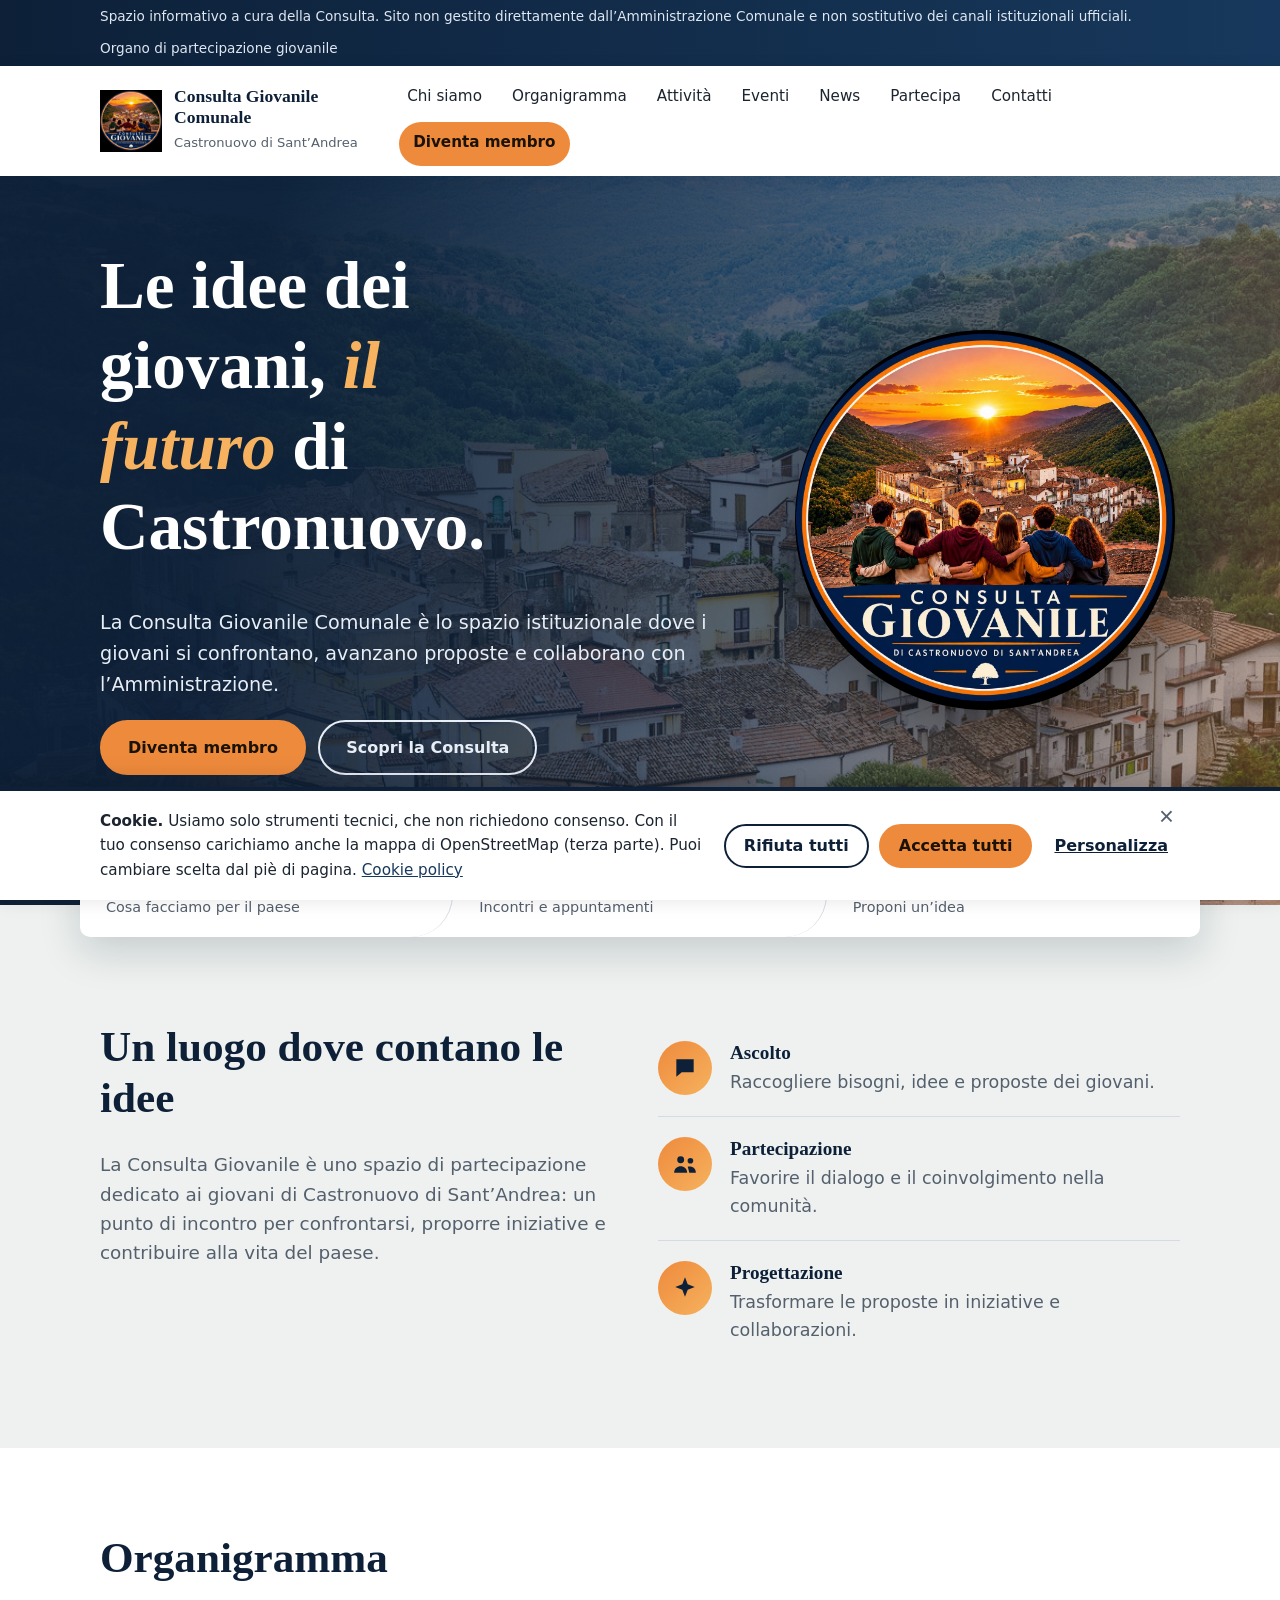
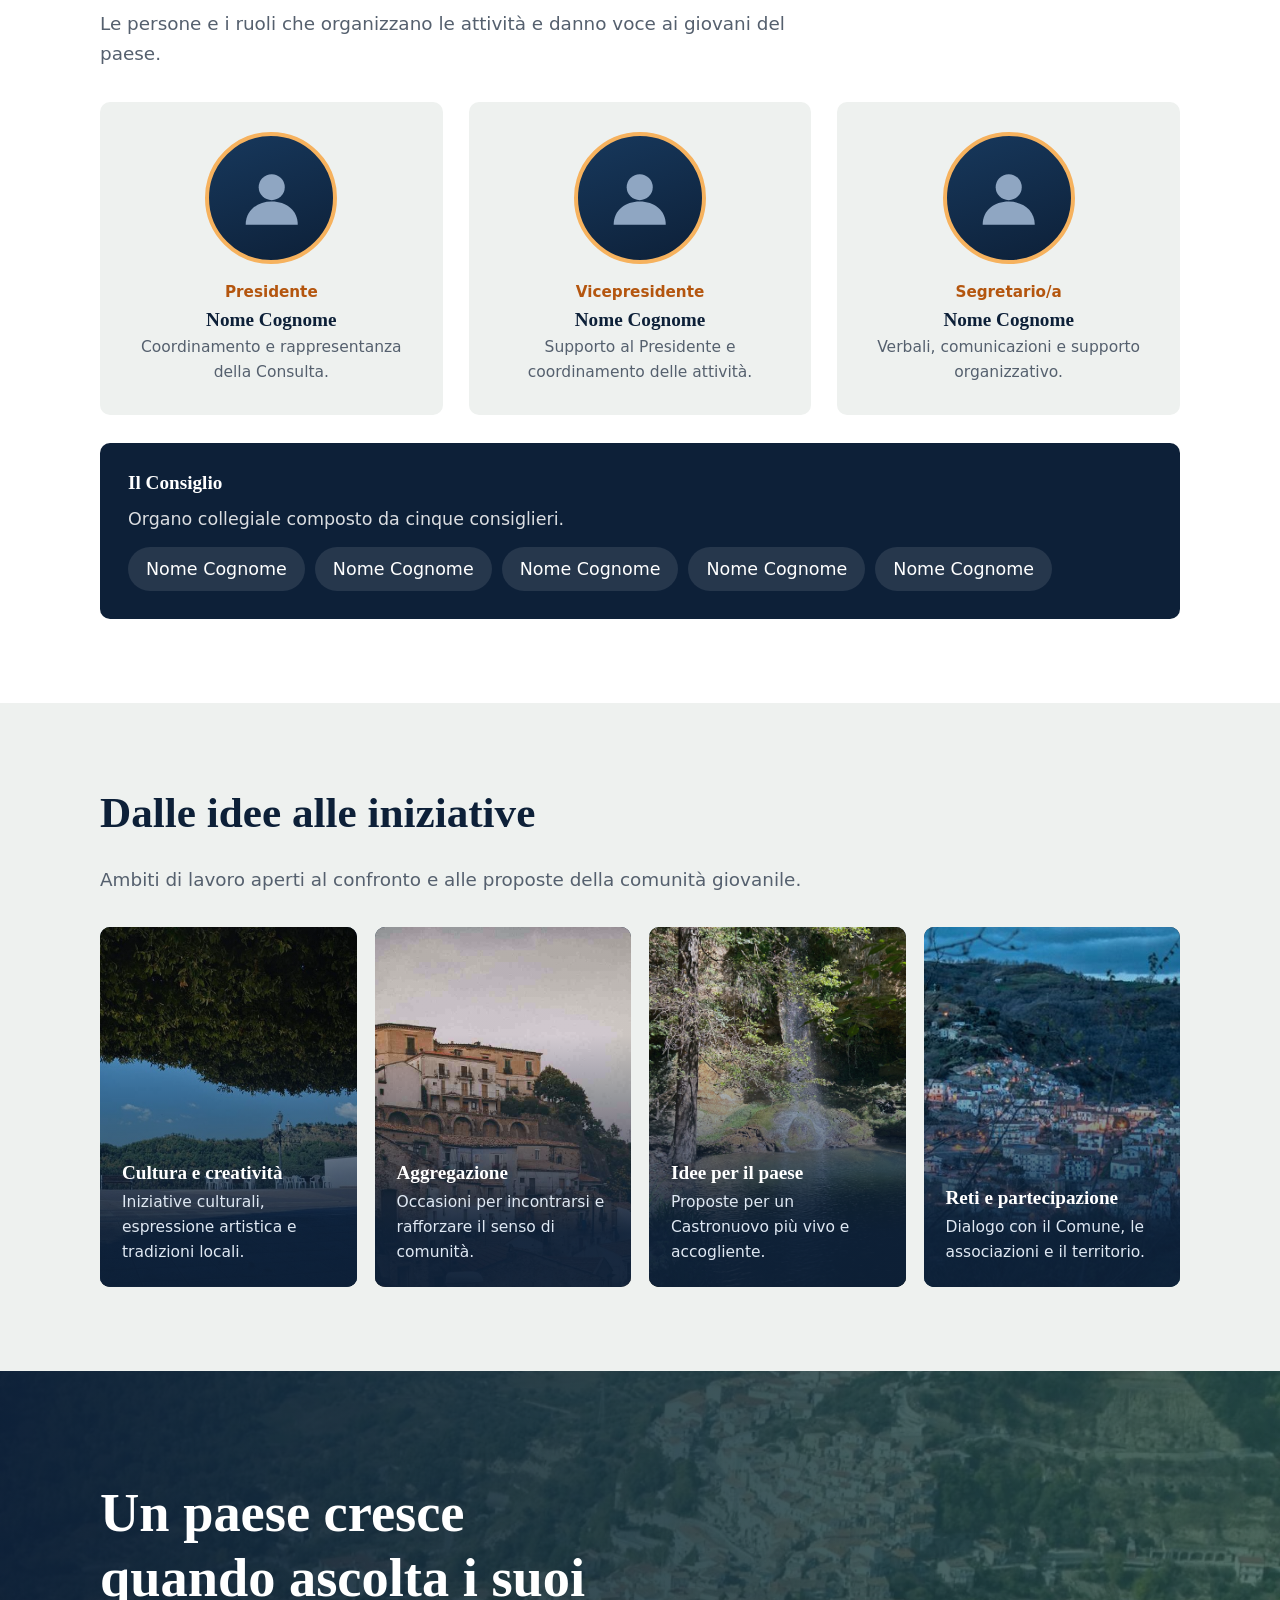
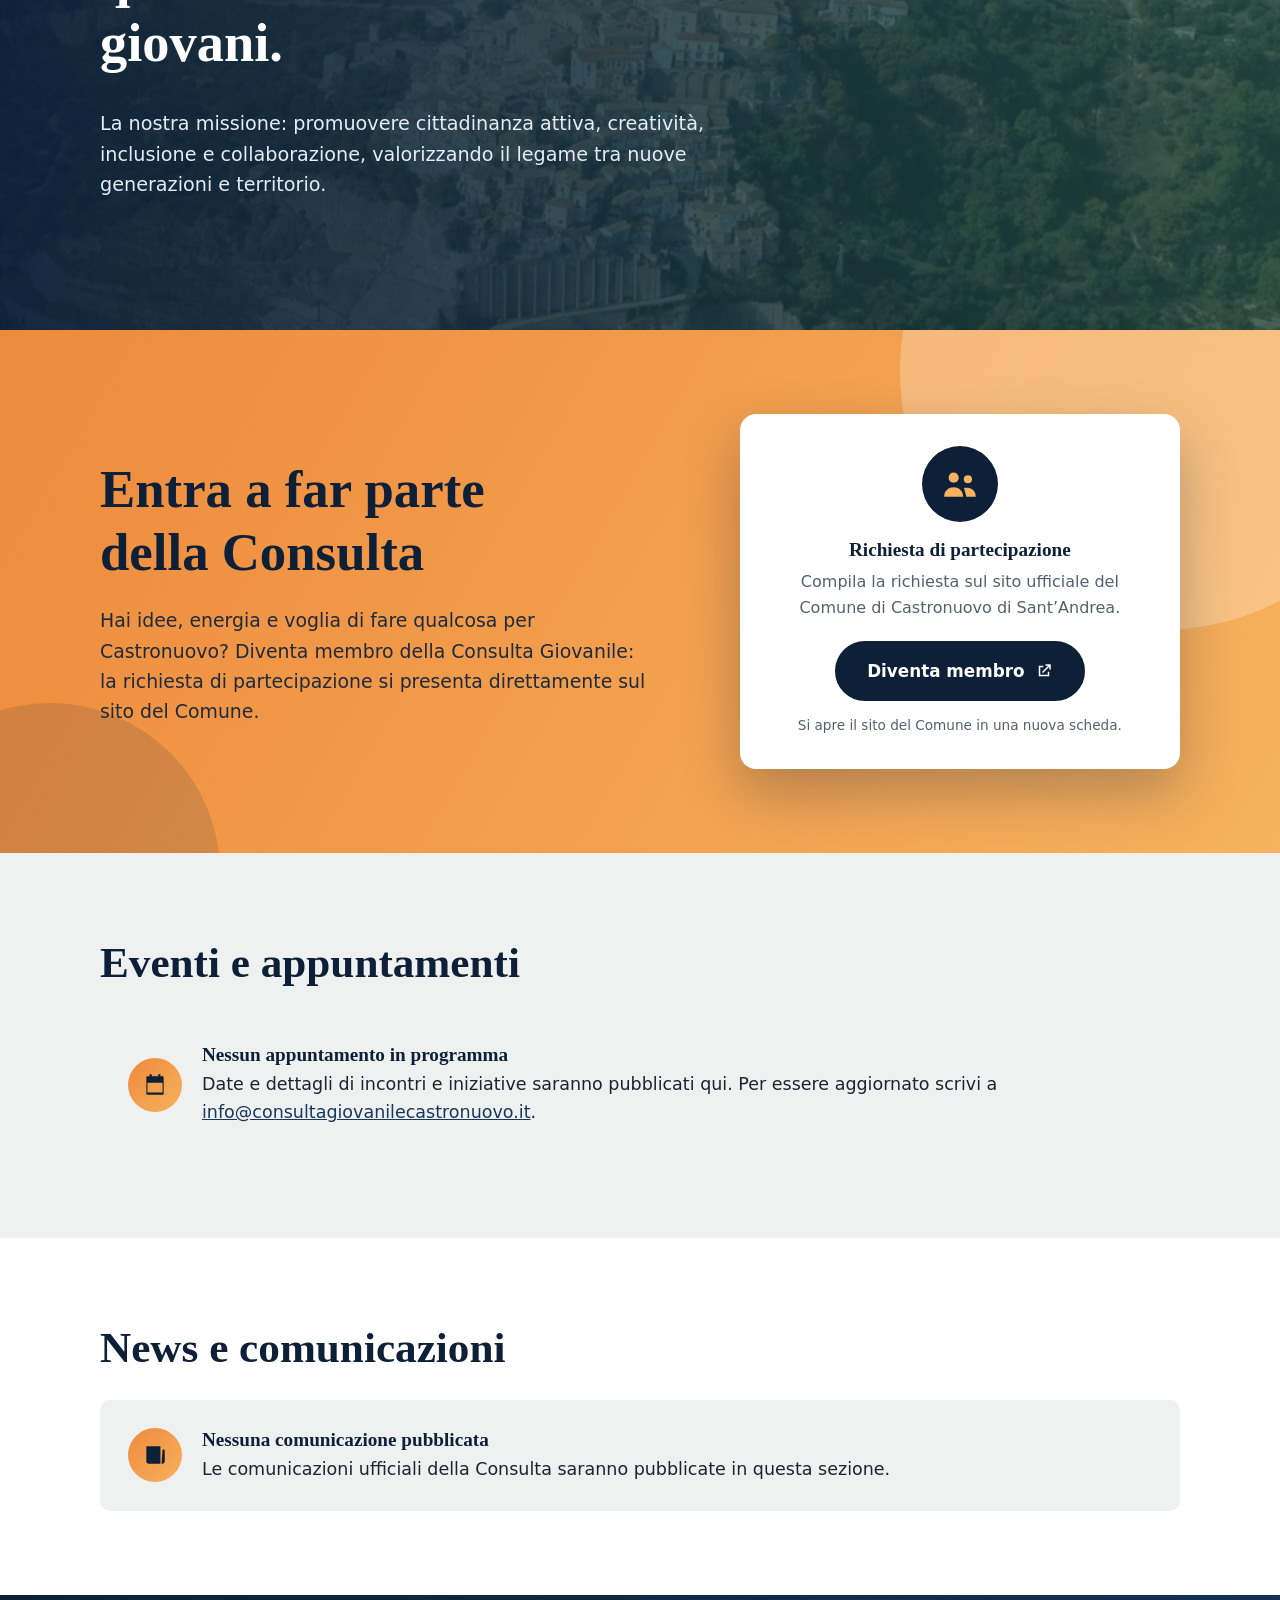
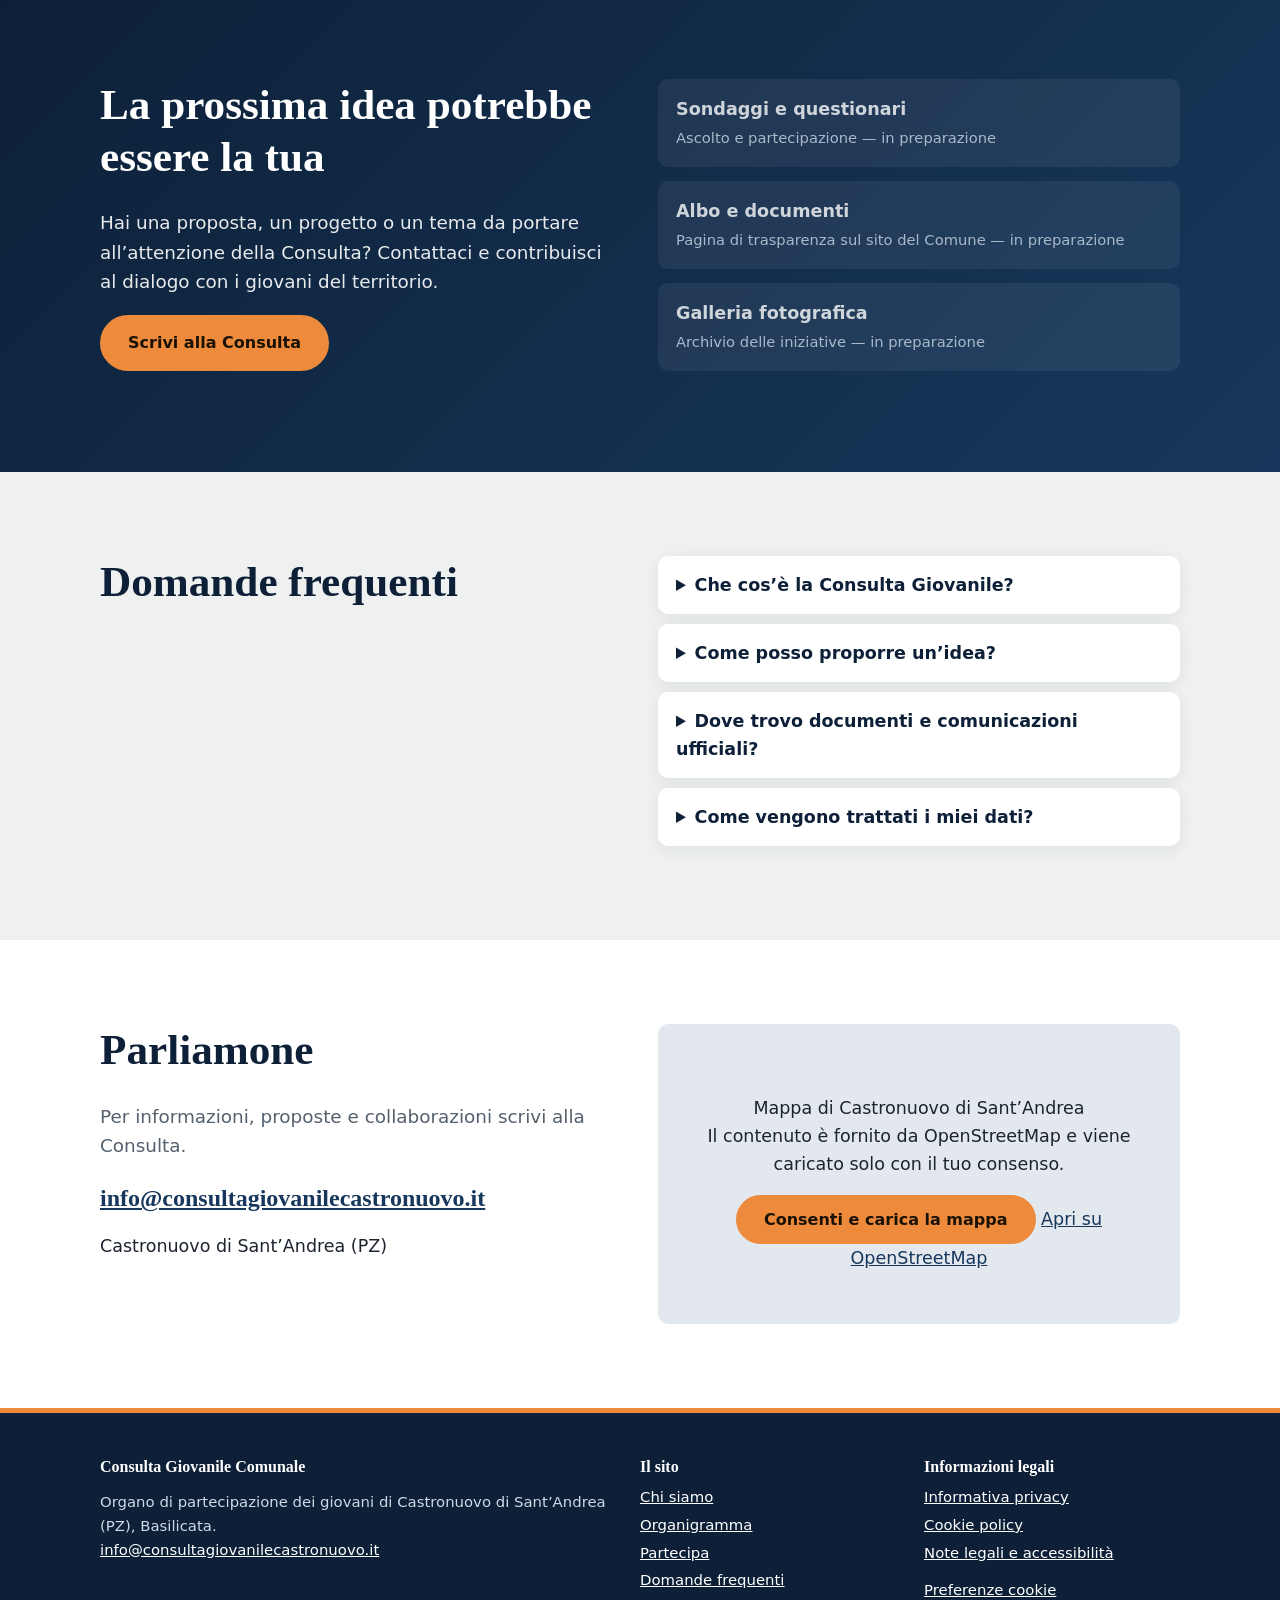
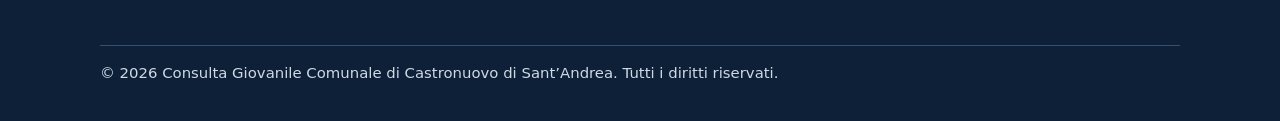
<file: index.html>
<!DOCTYPE html>
<html lang="it"><head><meta charset="utf-8"><meta name="viewport" content="width=device-width,initial-scale=1">
<meta http-equiv="Content-Security-Policy" content="default-src 'self'; img-src 'self' data:; style-src 'self'; script-src 'self'; frame-src https://www.openstreetmap.org; base-uri 'self'; form-action 'self'">
<meta name="referrer" content="strict-origin-when-cross-origin"><meta name="theme-color" content="#12263f">
<title>Consulta Giovanile Comunale | Castronuovo di Sant’Andrea</title><meta name="description" content="Sito istituzionale della Consulta Giovanile Comunale di Castronuovo di Sant’Andrea: organigramma, attività, eventi e modi per partecipare."><link rel="icon" href="assets/img/favicon.png"><link rel="stylesheet" href="style.css"></head>
<body><a class="skip" href="#main">Vai al contenuto principale</a>
<div class="topbar"><div class="wrap"><span>Spazio informativo a cura della Consulta. Sito non gestito direttamente dall’Amministrazione Comunale e non sostitutivo dei canali istituzionali ufficiali.</span><span>Organo di partecipazione giovanile</span></div></div>
<header class="site"><div class="wrap bar"><a class="brand" href="index.html"><img src="assets/img/logo.png" alt="Logo della Consulta Giovanile"><span><b>Consulta Giovanile Comunale</b><small>Castronuovo di Sant’Andrea</small></span></a>
<button class="burger" type="button" aria-expanded="false" aria-controls="menu">Menu</button>
<nav id="menu" aria-label="Navigazione principale"><ul><li><a href="#chi-siamo">Chi siamo</a></li><li><a href="#organigramma">Organigramma</a></li><li><a href="#attivita">Attività</a></li><li><a href="#eventi">Eventi</a></li><li><a href="#news">News</a></li><li><a href="#partecipa">Partecipa</a></li><li><a href="#contatti">Contatti</a></li><li><a class="navcta" href="#iscrizione">Diventa membro</a></li></ul></nav></div></header>
<main id="main"><section class="h"><img class="bg" src="assets/img/panorama.jpg" alt="Panorama di Castronuovo di Sant’Andrea" fetchpriority="high"><div class="wrap"><div>
<h1>Le idee dei giovani, <em>il futuro</em> di Castronuovo.</h1>
<p>La Consulta Giovanile Comunale è lo spazio istituzionale dove i giovani si confrontano, avanzano proposte e collaborano con l’Amministrazione.</p>
<p><a class="btn" href="https://www.comune.castronuovo.pz.it/sito/home" target="_blank" rel="noopener noreferrer">Diventa membro<span class="sr"> (si apre in una nuova scheda)</span></a> &nbsp;<a class="btn alt" href="#chi-siamo">Scopri la Consulta</a></p></div>
<img class="logo" src="assets/img/logo.png" alt="Logo della Consulta Giovanile di Castronuovo di Sant’Andrea"></div></section>
<nav class="quick" aria-label="Accessi rapidi"><div class="wrap"><a href="#attivita">Le attività<small>Cosa facciamo per il paese</small></a><a href="#eventi">Eventi<small>Incontri e appuntamenti</small></a><a href="#partecipa">La tua voce<small>Proponi un’idea</small></a></div></nav>
<section class="v" id="chi-siamo"><div class="wrap two"><div><h2>Un luogo dove contano le idee</h2><p class="lead">La Consulta Giovanile è uno spazio di partecipazione dedicato ai giovani di Castronuovo di Sant’Andrea: un punto di incontro per confrontarsi, proporre iniziative e contribuire alla vita del paese.</p></div>
<div><div class="pill"><div class="ic"><svg viewBox="0 0 24 24"><path d="M4 4h16v12H9l-5 4z"/></svg></div><div><h3>Ascolto</h3><p>Raccogliere bisogni, idee e proposte dei giovani.</p></div></div><div class="pill"><div class="ic"><svg viewBox="0 0 24 24"><circle cx="8" cy="8" r="3.2"/><circle cx="17" cy="9" r="2.6"/><path d="M2 20c0-4 3-6 6-6s6 2 6 6zM14.5 14.5c3-.6 7.500.5 7.500 5.500h-6z"/></svg></div><div><h3>Partecipazione</h3><p>Favorire il dialogo e il coinvolgimento nella comunità.</p></div></div><div class="pill"><div class="ic"><svg viewBox="0 0 24 24"><path d="M12 2l2.500 6.500L21 11l-6.500 2.500L12 20l-2.500-6.500L3 11l6.500-2.500z"/></svg></div><div><h3>Progettazione</h3><p>Trasformare le proposte in iniziative e collaborazioni.</p></div></div></div></div></section>
<section class="v alt" id="organigramma"><div class="wrap"><h2>Organigramma</h2><p class="lead">Le persone e i ruoli che organizzano le attività e danno voce ai giovani del paese.</p>
<div class="people"><article class="p"><div class="av"><svg viewBox="0 0 24 24" role="img" aria-label="Fotografia non ancora disponibile"><circle cx="12" cy="8" r="4.500"/><path d="M3 21c0-5 4-8 9-8s9 3 9 8z"/></svg></div><div class="role">Presidente</div><h3>Nome Cognome</h3><p>Coordinamento e rappresentanza della Consulta.</p></article><article class="p"><div class="av"><svg viewBox="0 0 24 24" role="img" aria-label="Fotografia non ancora disponibile"><circle cx="12" cy="8" r="4.500"/><path d="M3 21c0-5 4-8 9-8s9 3 9 8z"/></svg></div><div class="role">Vicepresidente</div><h3>Nome Cognome</h3><p>Supporto al Presidente e coordinamento delle attività.</p></article><article class="p"><div class="av"><svg viewBox="0 0 24 24" role="img" aria-label="Fotografia non ancora disponibile"><circle cx="12" cy="8" r="4.500"/><path d="M3 21c0-5 4-8 9-8s9 3 9 8z"/></svg></div><div class="role">Segretario/a</div><h3>Nome Cognome</h3><p>Verbali, comunicazioni e supporto organizzativo.</p></article></div>
<div class="council"><h3>Il Consiglio</h3><p class="sub">Organo collegiale composto da cinque consiglieri.</p><ul><li>Nome Cognome</li><li>Nome Cognome</li><li>Nome Cognome</li><li>Nome Cognome</li><li>Nome Cognome</li></ul></div></div></section>
<section class="v" id="attivita"><div class="wrap"><h2>Dalle idee alle iniziative</h2><p class="lead">Ambiti di lavoro aperti al confronto e alle proposte della comunità giovanile.</p><div class="tiles">
<article class="tile t1"><img src="assets/img/Culturaecreatività.jpg" alt=""><div><h3>Cultura e creatività</h3><p>Iniziative culturali, espressione artistica e tradizioni locali.</p></div></article><article class="tile t2"><img src="assets/img/Aggregazione.jpg" alt=""><div><h3>Aggregazione</h3><p>Occasioni per incontrarsi e rafforzare il senso di comunità.</p></div></article><article class="tile t3"><img src="assets/img/Ideeperilpaese.jpg" alt=""><div><h3>Idee per il paese</h3><p>Proposte per un Castronuovo più vivo e accogliente.</p></div></article><article class="tile t4"><img src="assets/img/Retiepartecipazione.jpg" alt=""><div><h3>Reti e partecipazione</h3><p>Dialogo con il Comune, le associazioni e il territorio.</p></div></article></div></div></section>
<section class="mis"><img src="assets/img/Lanostramissione.jpg" alt=""><div class="wrap"><h2>Un paese cresce quando ascolta i suoi giovani.</h2><p>La nostra missione: promuovere cittadinanza attiva, creatività, inclusione e collaborazione, valorizzando il legame tra nuove generazioni e territorio.</p></div></section>
<section class="join" id="iscrizione"><div class="wrap"><div><h2>Entra a far parte della Consulta</h2><p>Hai idee, energia e voglia di fare qualcosa per Castronuovo? Diventa membro della Consulta Giovanile: la richiesta di partecipazione si presenta direttamente sul sito del Comune.</p></div>
<div class="jcard"><div class="ic"><svg viewBox="0 0 24 24" aria-hidden="true"><circle cx="8" cy="8" r="3.2"/><circle cx="17" cy="9" r="2.6"/><path d="M2 20c0-4 3-6 6-6s6 2 6 6zM14.5 14.5c3-.6 7.5.5 7.5 5.5h-6z"/></svg></div><h3>Richiesta di partecipazione</h3><p>Compila la richiesta sul sito ufficiale del Comune di Castronuovo di Sant’Andrea.</p>
<a class="btn big" href="https://www.comune.castronuovo.pz.it/sito/home" target="_blank" rel="noopener noreferrer">Diventa membro <svg viewBox="0 0 24 24" aria-hidden="true"><path d="M14 3h7v7h-2V6.4l-8.3 8.3-1.4-1.4L17.6 5H14zM5 5h6v2H7v10h10v-4h2v6H5z"/></svg><span class="sr"> (si apre in una nuova scheda)</span></a><p class="note">Si apre il sito del Comune in una nuova scheda.</p></div></div></section>
<section class="v" id="eventi"><div class="wrap"><h2>Eventi e appuntamenti</h2><div class="empty"><div class="ic"><svg viewBox="0 0 24 24"><path d="M5 4h2V2h2v2h6V2h2v2h2a1 1 0 011 1v15a1 1 0 01-1 1H5a1 1 0 01-1-1V5a1 1 0 011-1zm0 6v9h14v-9z"/></svg></div><div><h3>Nessun appuntamento in programma</h3><p>Date e dettagli di incontri e iniziative saranno pubblicati qui. Per essere aggiornato scrivi a <a href="mailto:info@consultagiovanilecastronuovo.it">info@consultagiovanilecastronuovo.it</a>.</p></div></div></div></section>
<section class="v alt" id="news"><div class="wrap"><h2>News e comunicazioni</h2><div class="empty"><div class="ic"><svg viewBox="0 0 24 24"><path d="M4 4h13v16H6a2 2 0 01-2-2zm15 3h1a1 1 0 011 1v10a2 2 0 01-2 2h-1zM7 8h7v2H7zm0 4h7v2H7z"/></svg></div><div><h3>Nessuna comunicazione pubblicata</h3><p>Le comunicazioni ufficiali della Consulta saranno pubblicate in questa sezione.</p></div></div></div></section>
<section class="v dark" id="partecipa"><div class="wrap two"><div><h2>La prossima idea potrebbe essere la tua</h2><p class="lead">Hai una proposta, un progetto o un tema da portare all’attenzione della Consulta? Contattaci e contribuisci al dialogo con i giovani del territorio.</p><p><a class="btn" href="mailto:info@consultagiovanilecastronuovo.it">Scrivi alla Consulta</a></p></div>
<div class="links"><div class="link off" aria-disabled="true"><strong>Sondaggi e questionari</strong><span>Ascolto e partecipazione — in preparazione</span></div><div class="link off" aria-disabled="true"><strong>Albo e documenti</strong><span>Pagina di trasparenza sul sito del Comune — in preparazione</span></div><div class="link off" aria-disabled="true"><strong>Galleria fotografica</strong><span>Archivio delle iniziative — in preparazione</span></div></div></div></section>
<section class="v" id="faq"><div class="wrap two"><div><h2>Domande frequenti</h2></div><div>
<details><summary>Che cos’è la Consulta Giovanile?</summary><p>È uno spazio di partecipazione e confronto che favorisce il coinvolgimento dei giovani nella vita sociale, culturale e istituzionale del territorio.</p></details>
<details><summary>Come posso proporre un’idea?</summary><p>Scrivi a info@consultagiovanilecastronuovo.it descrivendo la proposta o il tema che vuoi condividere.</p></details>
<details><summary>Dove trovo documenti e comunicazioni ufficiali?</summary><p>Nella sezione Partecipa sarà collegata la pagina dedicata sul sito del Comune, non appena disponibile.</p></details>
<details><summary>Come vengono trattati i miei dati?</summary><p>Consulta l’<a href='privacy.html'>informativa privacy</a>. Le foto di persone, in particolare di minori, sono pubblicate solo con le autorizzazioni previste.</p></details></div></div></section>
<section class="v alt" id="contatti"><div class="wrap two"><div><h2>Parliamone</h2><p class="lead">Per informazioni, proposte e collaborazioni scrivi alla Consulta.</p><a class="mail" href="mailto:info@consultagiovanilecastronuovo.it">info@consultagiovanilecastronuovo.it</a><p>Castronuovo di Sant’Andrea (PZ)</p></div>
<div class="map" data-embed="https://www.openstreetmap.org/export/embed.html?bbox=16.19%2C40.16%2C16.21%2C40.175&amp;layer=mapnik&amp;marker=40.1667%2C16.2" data-title="Mappa di Castronuovo di Sant’Andrea" data-link="https://www.openstreetmap.org/search?query=Castronuovo%20di%20Sant%27Andrea"></div></div></section></main>
<footer class="site"><div class="wrap"><div class="fgrid"><div><h3>Consulta Giovanile Comunale</h3><p>Organo di partecipazione dei giovani di Castronuovo di Sant’Andrea (PZ), Basilicata.<br><a href="mailto:info@consultagiovanilecastronuovo.it">info@consultagiovanilecastronuovo.it</a></p></div>
<div><h3>Il sito</h3><ul><li><a href="#chi-siamo">Chi siamo</a></li><li><a href="#organigramma">Organigramma</a></li><li><a href="#partecipa">Partecipa</a></li><li><a href="#faq">Domande frequenti</a></li></ul></div>
<div><h3>Informazioni legali</h3><ul><li><a href="privacy.html">Informativa privacy</a></li><li><a href="cookie-policy.html">Cookie policy</a></li><li><a href="note-legali.html">Note legali e accessibilità</a></li><li><button class="linkbtn" type="button" data-open-consent>Preferenze cookie</button></li></ul></div></div>
<p class="copy">© <span class="yr"></span> Consulta Giovanile Comunale di Castronuovo di Sant’Andrea. Tutti i diritti riservati.</p></div></footer>
<script src="script.js"></script></body></html>
</file>
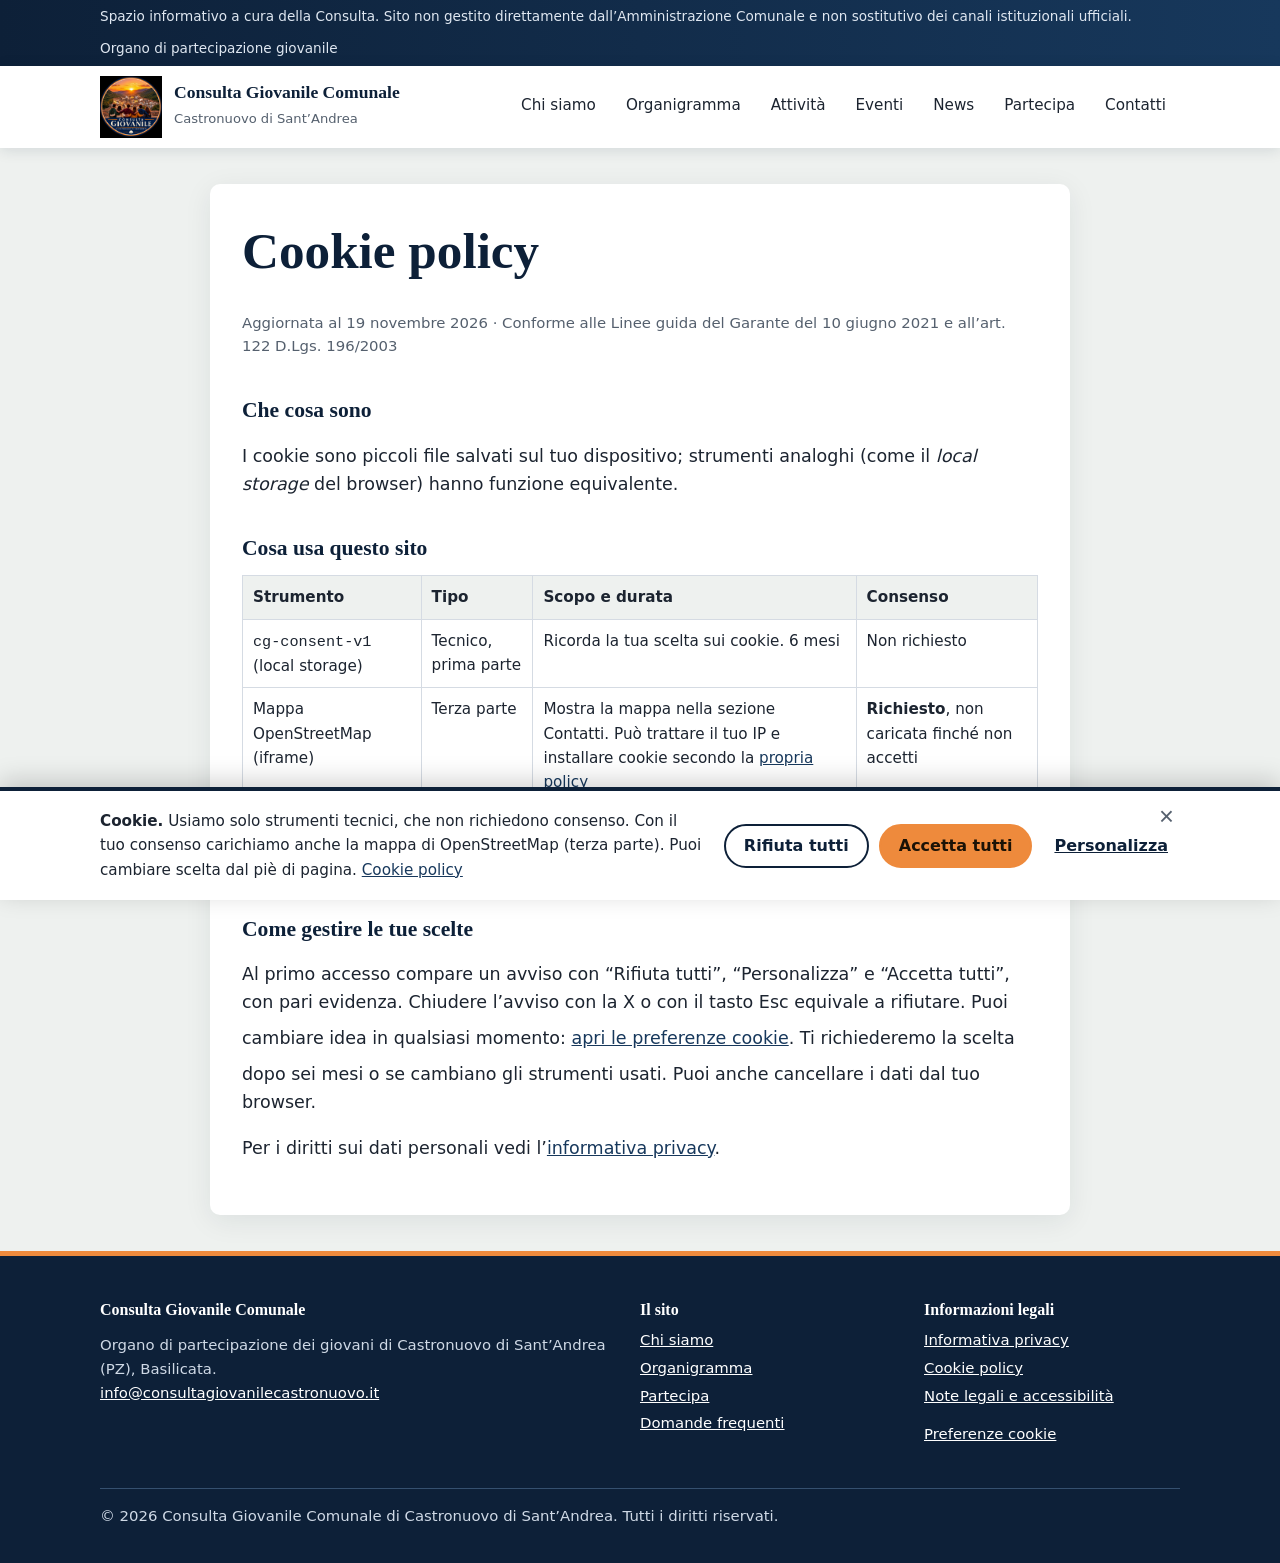
<file: cookie-policy.html>
<!DOCTYPE html>
<html lang="it"><head><meta charset="utf-8"><meta name="viewport" content="width=device-width,initial-scale=1">
<meta http-equiv="Content-Security-Policy" content="default-src 'self'; img-src 'self' data:; style-src 'self'; script-src 'self'; frame-src https://www.openstreetmap.org; base-uri 'self'; form-action 'self'">
<meta name="referrer" content="strict-origin-when-cross-origin"><meta name="theme-color" content="#12263f">
<title>Cookie policy | Consulta Giovanile</title><meta name="description" content="Cookie e strumenti di tracciamento utilizzati dal sito della Consulta Giovanile."><link rel="icon" href="assets/img/favicon.png"><link rel="stylesheet" href="style.css"></head>
<body><a class="skip" href="#main">Vai al contenuto principale</a>
<div class="topbar"><div class="wrap"><span>Spazio informativo a cura della Consulta. Sito non gestito direttamente dall’Amministrazione Comunale e non sostitutivo dei canali istituzionali ufficiali.</span><span>Organo di partecipazione giovanile</span></div></div>
<header class="site"><div class="wrap bar"><a class="brand" href="index.html"><img src="assets/img/logo.png" alt="Logo della Consulta Giovanile"><span><b>Consulta Giovanile Comunale</b><small>Castronuovo di Sant’Andrea</small></span></a>
<button class="burger" type="button" aria-expanded="false" aria-controls="menu">Menu</button>
<nav id="menu" aria-label="Navigazione principale"><ul><li><a href="index.html#chi-siamo">Chi siamo</a></li><li><a href="index.html#organigramma">Organigramma</a></li><li><a href="index.html#attivita">Attività</a></li><li><a href="index.html#eventi">Eventi</a></li><li><a href="index.html#news">News</a></li><li><a href="index.html#partecipa">Partecipa</a></li><li><a href="index.html#contatti">Contatti</a></li></ul></nav></div></header>
<main id="main"><article class="doc"><h1>Cookie policy</h1><p class="meta">Aggiornata al 19 novembre 2026 · Conforme alle Linee guida del Garante del 10 giugno 2021 e all’art. 122 D.Lgs. 196/2003</p>
<h2>Che cosa sono</h2><p>I cookie sono piccoli file salvati sul tuo dispositivo; strumenti analoghi (come il <em>local storage</em> del browser) hanno funzione equivalente.</p>
<h2>Cosa usa questo sito</h2>
<table><tr><th>Strumento</th><th>Tipo</th><th>Scopo e durata</th><th>Consenso</th></tr>
<tr><td><code>cg-consent-v1</code> (local storage)</td><td>Tecnico, prima parte</td><td>Ricorda la tua scelta sui cookie. 6 mesi</td><td>Non richiesto</td></tr>
<tr><td>Mappa OpenStreetMap (iframe)</td><td>Terza parte</td><td>Mostra la mappa nella sezione Contatti. Può trattare il tuo IP e installare cookie secondo la <a href="https://wiki.osmfoundation.org/wiki/Privacy_Policy" rel="noopener noreferrer" target="_blank">propria policy</a></td><td><strong>Richiesto</strong>, non caricata finché non accetti</td></tr></table>
<p>Il sito non usa cookie di profilazione, pubblicitari né di analisi statistica, e non carica font o icone da server esterni.</p>
<h2>Come gestire le tue scelte</h2><p>Al primo accesso compare un avviso con “Rifiuta tutti”, “Personalizza” e “Accetta tutti”, con pari evidenza. Chiudere l’avviso con la X o con il tasto Esc equivale a rifiutare. Puoi cambiare idea in qualsiasi momento: <button class="linkbtn dk" type="button" data-open-consent>apri le preferenze cookie</button>. Ti richiederemo la scelta dopo sei mesi o se cambiano gli strumenti usati. Puoi anche cancellare i dati dal tuo browser.</p>
<p>Per i diritti sui dati personali vedi l’<a href="privacy.html">informativa privacy</a>.</p></article></main>
<footer class="site"><div class="wrap"><div class="fgrid"><div><h3>Consulta Giovanile Comunale</h3><p>Organo di partecipazione dei giovani di Castronuovo di Sant’Andrea (PZ), Basilicata.<br><a href="mailto:info@consultagiovanilecastronuovo.it">info@consultagiovanilecastronuovo.it</a></p></div>
<div><h3>Il sito</h3><ul><li><a href="index.html#chi-siamo">Chi siamo</a></li><li><a href="index.html#organigramma">Organigramma</a></li><li><a href="index.html#partecipa">Partecipa</a></li><li><a href="index.html#faq">Domande frequenti</a></li></ul></div>
<div><h3>Informazioni legali</h3><ul><li><a href="privacy.html">Informativa privacy</a></li><li><a href="cookie-policy.html">Cookie policy</a></li><li><a href="note-legali.html">Note legali e accessibilità</a></li><li><button class="linkbtn" type="button" data-open-consent>Preferenze cookie</button></li></ul></div></div>
<p class="copy">© <span class="yr"></span> Consulta Giovanile Comunale di Castronuovo di Sant’Andrea. Tutti i diritti riservati.</p></div></footer>
<script src="script.js"></script></body></html>
</file>
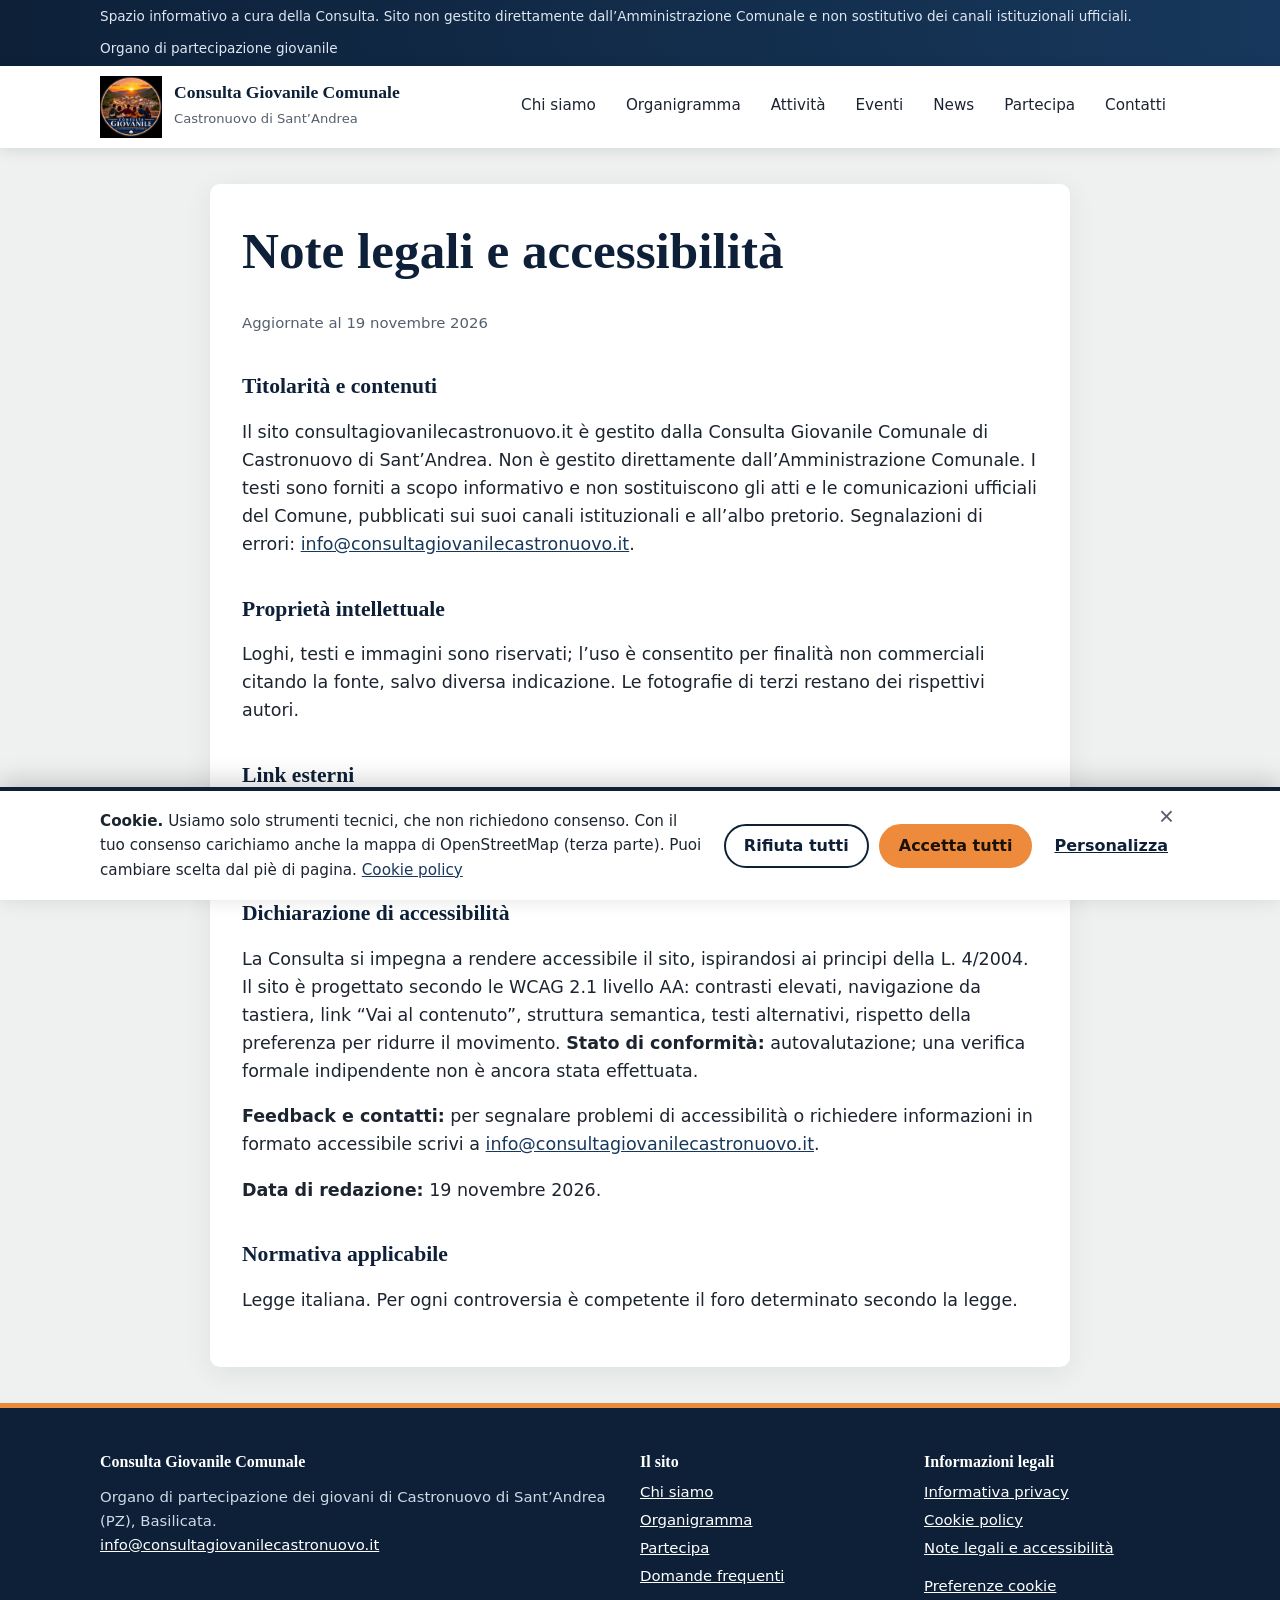
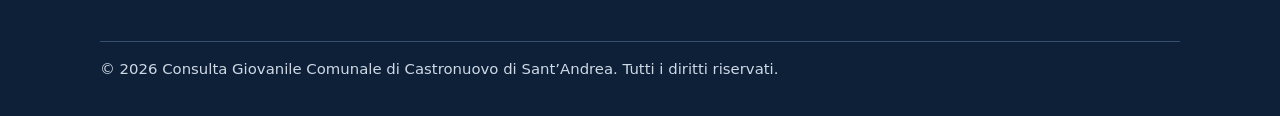
<file: note-legali.html>
<!DOCTYPE html>
<html lang="it"><head><meta charset="utf-8"><meta name="viewport" content="width=device-width,initial-scale=1">
<meta http-equiv="Content-Security-Policy" content="default-src 'self'; img-src 'self' data:; style-src 'self'; script-src 'self'; frame-src https://www.openstreetmap.org; base-uri 'self'; form-action 'self'">
<meta name="referrer" content="strict-origin-when-cross-origin"><meta name="theme-color" content="#12263f">
<title>Note legali e accessibilità | Consulta Giovanile</title><meta name="description" content="Note legali e dichiarazione di accessibilità del sito della Consulta Giovanile."><link rel="icon" href="assets/img/favicon.png"><link rel="stylesheet" href="style.css"></head>
<body><a class="skip" href="#main">Vai al contenuto principale</a>
<div class="topbar"><div class="wrap"><span>Spazio informativo a cura della Consulta. Sito non gestito direttamente dall’Amministrazione Comunale e non sostitutivo dei canali istituzionali ufficiali.</span><span>Organo di partecipazione giovanile</span></div></div>
<header class="site"><div class="wrap bar"><a class="brand" href="index.html"><img src="assets/img/logo.png" alt="Logo della Consulta Giovanile"><span><b>Consulta Giovanile Comunale</b><small>Castronuovo di Sant’Andrea</small></span></a>
<button class="burger" type="button" aria-expanded="false" aria-controls="menu">Menu</button>
<nav id="menu" aria-label="Navigazione principale"><ul><li><a href="index.html#chi-siamo">Chi siamo</a></li><li><a href="index.html#organigramma">Organigramma</a></li><li><a href="index.html#attivita">Attività</a></li><li><a href="index.html#eventi">Eventi</a></li><li><a href="index.html#news">News</a></li><li><a href="index.html#partecipa">Partecipa</a></li><li><a href="index.html#contatti">Contatti</a></li></ul></nav></div></header>
<main id="main"><article class="doc"><h1>Note legali e accessibilità</h1><p class="meta">Aggiornate al 19 novembre 2026</p>
<h2>Titolarità e contenuti</h2><p>Il sito consultagiovanilecastronuovo.it è gestito dalla Consulta Giovanile Comunale di Castronuovo di Sant’Andrea. Non è gestito direttamente dall’Amministrazione Comunale. I testi sono forniti a scopo informativo e non sostituiscono gli atti e le comunicazioni ufficiali del Comune, pubblicati sui suoi canali istituzionali e all’albo pretorio. Segnalazioni di errori: <a href="mailto:info@consultagiovanilecastronuovo.it">info@consultagiovanilecastronuovo.it</a>.</p>
<h2>Proprietà intellettuale</h2><p>Loghi, testi e immagini sono riservati; l’uso è consentito per finalità non commerciali citando la fonte, salvo diversa indicazione. Le fotografie di terzi restano dei rispettivi autori.</p>
<h2>Link esterni</h2><p>Il sito può rinviare a pagine di altri enti (ad esempio il Comune): non rispondiamo dei loro contenuti né del loro trattamento dei dati.</p>
<h2>Dichiarazione di accessibilità</h2><p>La Consulta si impegna a rendere accessibile il sito, ispirandosi ai principi della L. 4/2004. Il sito è progettato secondo le WCAG 2.1 livello AA: contrasti elevati, navigazione da tastiera, link “Vai al contenuto”, struttura semantica, testi alternativi, rispetto della preferenza per ridurre il movimento. <strong>Stato di conformità:</strong> autovalutazione; una verifica formale indipendente non è ancora stata effettuata.</p>
<p><strong>Feedback e contatti:</strong> per segnalare problemi di accessibilità o richiedere informazioni in formato accessibile scrivi a <a href="mailto:info@consultagiovanilecastronuovo.it">info@consultagiovanilecastronuovo.it</a>.</p>
<p><strong>Data di redazione:</strong> 19 novembre 2026.</p>
<h2>Normativa applicabile</h2><p>Legge italiana. Per ogni controversia è competente il foro determinato secondo la legge.</p></article></main>
<footer class="site"><div class="wrap"><div class="fgrid"><div><h3>Consulta Giovanile Comunale</h3><p>Organo di partecipazione dei giovani di Castronuovo di Sant’Andrea (PZ), Basilicata.<br><a href="mailto:info@consultagiovanilecastronuovo.it">info@consultagiovanilecastronuovo.it</a></p></div>
<div><h3>Il sito</h3><ul><li><a href="index.html#chi-siamo">Chi siamo</a></li><li><a href="index.html#organigramma">Organigramma</a></li><li><a href="index.html#partecipa">Partecipa</a></li><li><a href="index.html#faq">Domande frequenti</a></li></ul></div>
<div><h3>Informazioni legali</h3><ul><li><a href="privacy.html">Informativa privacy</a></li><li><a href="cookie-policy.html">Cookie policy</a></li><li><a href="note-legali.html">Note legali e accessibilità</a></li><li><button class="linkbtn" type="button" data-open-consent>Preferenze cookie</button></li></ul></div></div>
<p class="copy">© <span class="yr"></span> Consulta Giovanile Comunale di Castronuovo di Sant’Andrea. Tutti i diritti riservati.</p></div></footer>
<script src="script.js"></script></body></html>
</file>
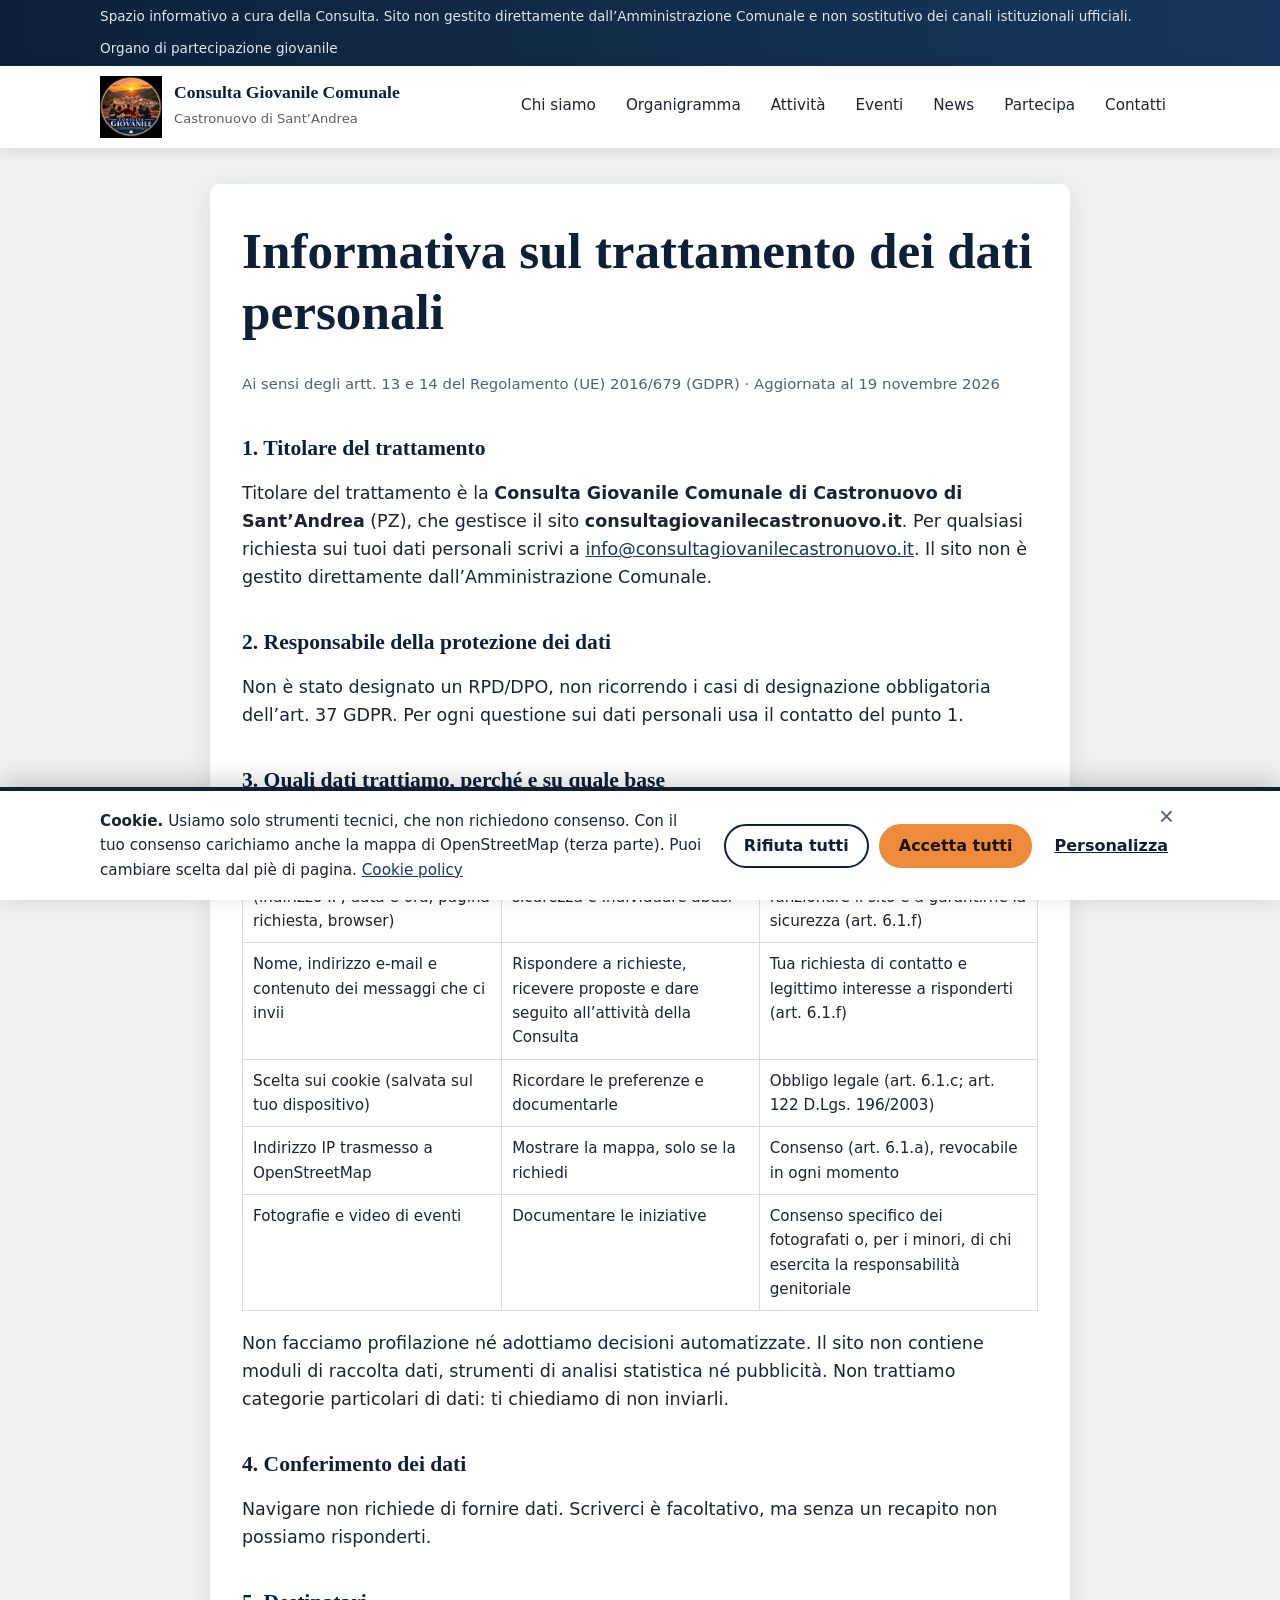
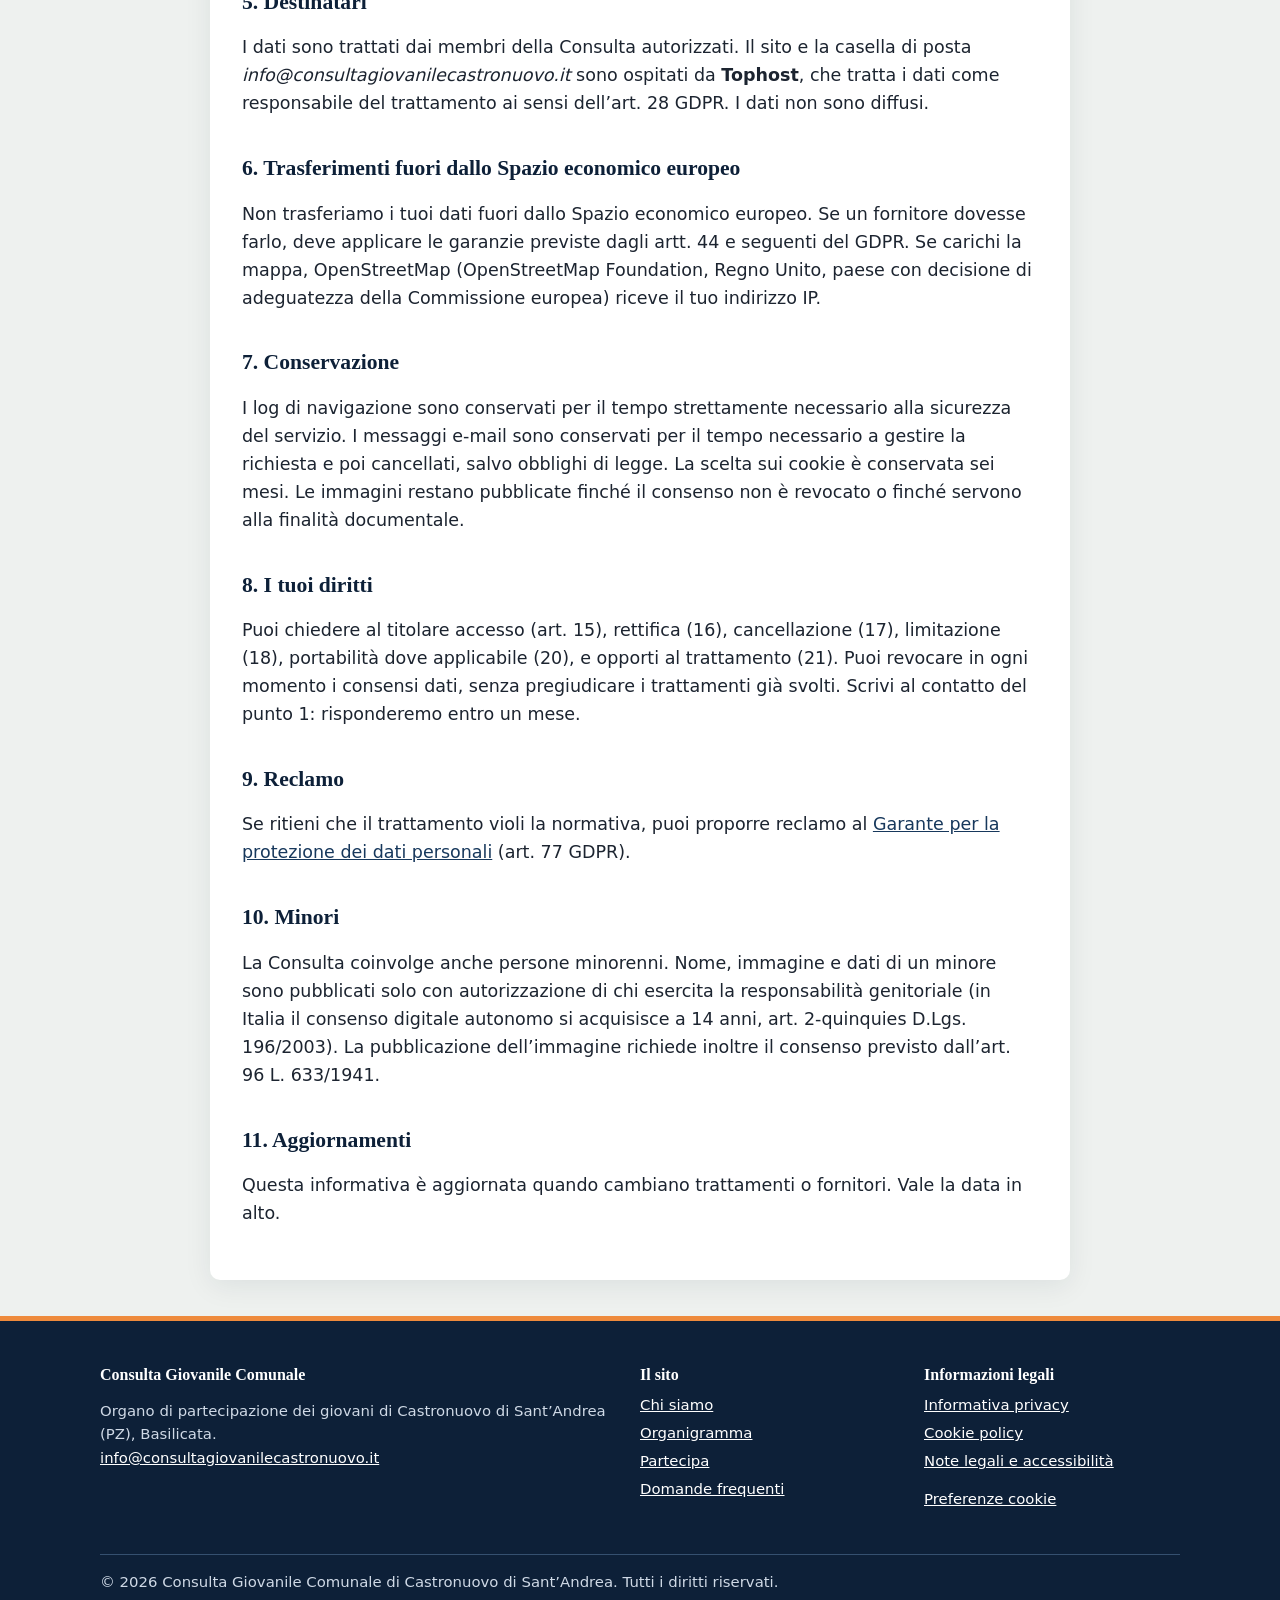
<file: privacy.html>
<!DOCTYPE html>
<html lang="it"><head><meta charset="utf-8"><meta name="viewport" content="width=device-width,initial-scale=1">
<meta http-equiv="Content-Security-Policy" content="default-src 'self'; img-src 'self' data:; style-src 'self'; script-src 'self'; frame-src https://www.openstreetmap.org; base-uri 'self'; form-action 'self'">
<meta name="referrer" content="strict-origin-when-cross-origin"><meta name="theme-color" content="#12263f">
<title>Informativa privacy | Consulta Giovanile</title><meta name="description" content="Informativa sul trattamento dei dati personali ai sensi degli artt. 13 e 14 GDPR."><link rel="icon" href="assets/img/favicon.png"><link rel="stylesheet" href="style.css"></head>
<body><a class="skip" href="#main">Vai al contenuto principale</a>
<div class="topbar"><div class="wrap"><span>Spazio informativo a cura della Consulta. Sito non gestito direttamente dall’Amministrazione Comunale e non sostitutivo dei canali istituzionali ufficiali.</span><span>Organo di partecipazione giovanile</span></div></div>
<header class="site"><div class="wrap bar"><a class="brand" href="index.html"><img src="assets/img/logo.png" alt="Logo della Consulta Giovanile"><span><b>Consulta Giovanile Comunale</b><small>Castronuovo di Sant’Andrea</small></span></a>
<button class="burger" type="button" aria-expanded="false" aria-controls="menu">Menu</button>
<nav id="menu" aria-label="Navigazione principale"><ul><li><a href="index.html#chi-siamo">Chi siamo</a></li><li><a href="index.html#organigramma">Organigramma</a></li><li><a href="index.html#attivita">Attività</a></li><li><a href="index.html#eventi">Eventi</a></li><li><a href="index.html#news">News</a></li><li><a href="index.html#partecipa">Partecipa</a></li><li><a href="index.html#contatti">Contatti</a></li></ul></nav></div></header>
<main id="main"><article class="doc"><h1>Informativa sul trattamento dei dati personali</h1>
<p class="meta">Ai sensi degli artt. 13 e 14 del Regolamento (UE) 2016/679 (GDPR) · Aggiornata al 19 novembre 2026</p>
<h2>1. Titolare del trattamento</h2><p>Titolare del trattamento è la <strong>Consulta Giovanile Comunale di Castronuovo di Sant’Andrea</strong> (PZ), che gestisce il sito <strong>consultagiovanilecastronuovo.it</strong>. Per qualsiasi richiesta sui tuoi dati personali scrivi a <a href="mailto:info@consultagiovanilecastronuovo.it">info@consultagiovanilecastronuovo.it</a>. Il sito non è gestito direttamente dall’Amministrazione Comunale.</p>
<h2>2. Responsabile della protezione dei dati</h2><p>Non è stato designato un RPD/DPO, non ricorrendo i casi di designazione obbligatoria dell’art. 37 GDPR. Per ogni questione sui dati personali usa il contatto del punto 1.</p>
<h2>3. Quali dati trattiamo, perché e su quale base</h2>
<table><tr><th>Dati</th><th>Finalità</th><th>Base giuridica</th></tr>
<tr><td>Dati tecnici di navigazione (indirizzo IP, data e ora, pagina richiesta, browser)</td><td>Erogare il sito, garantirne la sicurezza e individuare abusi</td><td>Legittimo interesse a far funzionare il sito e a garantirne la sicurezza (art. 6.1.f)</td></tr>
<tr><td>Nome, indirizzo e-mail e contenuto dei messaggi che ci invii</td><td>Rispondere a richieste, ricevere proposte e dare seguito all’attività della Consulta</td><td>Tua richiesta di contatto e legittimo interesse a risponderti (art. 6.1.f)</td></tr>
<tr><td>Scelta sui cookie (salvata sul tuo dispositivo)</td><td>Ricordare le preferenze e documentarle</td><td>Obbligo legale (art. 6.1.c; art. 122 D.Lgs. 196/2003)</td></tr>
<tr><td>Indirizzo IP trasmesso a OpenStreetMap</td><td>Mostrare la mappa, solo se la richiedi</td><td>Consenso (art. 6.1.a), revocabile in ogni momento</td></tr>
<tr><td>Fotografie e video di eventi</td><td>Documentare le iniziative</td><td>Consenso specifico dei fotografati o, per i minori, di chi esercita la responsabilità genitoriale</td></tr></table>
<p>Non facciamo profilazione né adottiamo decisioni automatizzate. Il sito non contiene moduli di raccolta dati, strumenti di analisi statistica né pubblicità. Non trattiamo categorie particolari di dati: ti chiediamo di non inviarli.</p>
<h2>4. Conferimento dei dati</h2><p>Navigare non richiede di fornire dati. Scriverci è facoltativo, ma senza un recapito non possiamo risponderti.</p>
<h2>5. Destinatari</h2><p>I dati sono trattati dai membri della Consulta autorizzati. Il sito e la casella di posta <em>info@consultagiovanilecastronuovo.it</em> sono ospitati da <strong>Tophost</strong>, che tratta i dati come responsabile del trattamento ai sensi dell’art. 28 GDPR. I dati non sono diffusi.</p>
<h2>6. Trasferimenti fuori dallo Spazio economico europeo</h2><p>Non trasferiamo i tuoi dati fuori dallo Spazio economico europeo. Se un fornitore dovesse farlo, deve applicare le garanzie previste dagli artt. 44 e seguenti del GDPR. Se carichi la mappa, OpenStreetMap (OpenStreetMap Foundation, Regno Unito, paese con decisione di adeguatezza della Commissione europea) riceve il tuo indirizzo IP.</p>
<h2>7. Conservazione</h2><p>I log di navigazione sono conservati per il tempo strettamente necessario alla sicurezza del servizio. I messaggi e-mail sono conservati per il tempo necessario a gestire la richiesta e poi cancellati, salvo obblighi di legge. La scelta sui cookie è conservata sei mesi. Le immagini restano pubblicate finché il consenso non è revocato o finché servono alla finalità documentale.</p>
<h2>8. I tuoi diritti</h2><p>Puoi chiedere al titolare accesso (art. 15), rettifica (16), cancellazione (17), limitazione (18), portabilità dove applicabile (20), e opporti al trattamento (21). Puoi revocare in ogni momento i consensi dati, senza pregiudicare i trattamenti già svolti. Scrivi al contatto del punto 1: risponderemo entro un mese.</p>
<h2>9. Reclamo</h2><p>Se ritieni che il trattamento violi la normativa, puoi proporre reclamo al <a href="https://www.garanteprivacy.it" rel="noopener noreferrer" target="_blank">Garante per la protezione dei dati personali</a> (art. 77 GDPR).</p>
<h2>10. Minori</h2><p>La Consulta coinvolge anche persone minorenni. Nome, immagine e dati di un minore sono pubblicati solo con autorizzazione di chi esercita la responsabilità genitoriale (in Italia il consenso digitale autonomo si acquisisce a 14 anni, art. 2-quinquies D.Lgs. 196/2003). La pubblicazione dell’immagine richiede inoltre il consenso previsto dall’art. 96 L. 633/1941.</p>
<h2>11. Aggiornamenti</h2><p>Questa informativa è aggiornata quando cambiano trattamenti o fornitori. Vale la data in alto.</p></article></main>
<footer class="site"><div class="wrap"><div class="fgrid"><div><h3>Consulta Giovanile Comunale</h3><p>Organo di partecipazione dei giovani di Castronuovo di Sant’Andrea (PZ), Basilicata.<br><a href="mailto:info@consultagiovanilecastronuovo.it">info@consultagiovanilecastronuovo.it</a></p></div>
<div><h3>Il sito</h3><ul><li><a href="index.html#chi-siamo">Chi siamo</a></li><li><a href="index.html#organigramma">Organigramma</a></li><li><a href="index.html#partecipa">Partecipa</a></li><li><a href="index.html#faq">Domande frequenti</a></li></ul></div>
<div><h3>Informazioni legali</h3><ul><li><a href="privacy.html">Informativa privacy</a></li><li><a href="cookie-policy.html">Cookie policy</a></li><li><a href="note-legali.html">Note legali e accessibilità</a></li><li><button class="linkbtn" type="button" data-open-consent>Preferenze cookie</button></li></ul></div></div>
<p class="copy">© <span class="yr"></span> Consulta Giovanile Comunale di Castronuovo di Sant’Andrea. Tutti i diritti riservati.</p></div></footer>
<script src="script.js"></script></body></html>
</file>
<file: style.css>
:root{--navy:#12263f;--navy2:#1d3a5f;--ink:#1c2430;--mute:#55606e;--line:#d5dbe3;--bg:#f2f4f7;--amb:#b45f12;--amb2:#f0a04b;--r:4px}
*{box-sizing:border-box}html{scroll-behavior:smooth;scroll-padding-top:90px}
body{margin:0;font:17px/1.6 system-ui,-apple-system,"Segoe UI",Roboto,Arial,sans-serif;color:var(--ink);background:var(--bg)}
h1,h2,h3{font-family:Georgia,"Iowan Old Style","Times New Roman",serif;color:var(--navy);line-height:1.2;margin:0 0 .6em}
h1{font-size:clamp(2rem,5vw,3.2rem)}h2{font-size:clamp(1.6rem,3vw,2.1rem)}h3{font-size:1.2rem}
a{color:var(--navy2)}a:hover{color:var(--amb)}
:focus-visible{outline:3px solid var(--amb2);outline-offset:2px}
.wrap{max-width:1120px;margin:0 auto;padding:0 20px}
.skip{position:absolute;left:-999px;background:#fff;padding:10px 14px;z-index:99}.skip:focus{left:10px;top:10px}
.topbar{background:var(--navy);color:#dfe7f1;font-size:.85rem;padding:6px 0}
.topbar .wrap{display:flex;justify-content:space-between;gap:10px;flex-wrap:wrap}
header.site{background:#fff;border-bottom:3px solid var(--amb2);position:sticky;top:0;z-index:20}
.bar{display:flex;align-items:center;justify-content:space-between;gap:16px;padding:10px 20px}
.brand{display:flex;align-items:center;gap:12px;text-decoration:none;color:var(--navy)}
.brand img{width:56px;height:56px}.brand b{display:block;font:700 1.1rem/1.15 Georgia,serif}.brand small{color:var(--mute);font-size:.82rem}
nav ul{list-style:none;display:flex;gap:2px;margin:0;padding:0;flex-wrap:wrap}
nav a{display:block;padding:8px 11px;text-decoration:none;color:var(--ink);font-size:.95rem;border-bottom:2px solid transparent}
nav a:hover,nav a[aria-current]{border-color:var(--amb);color:var(--navy)}
.burger{display:none;background:none;border:1px solid var(--line);border-radius:var(--r);padding:8px 12px;font:inherit;color:var(--navy);cursor:pointer}
.hero{position:relative;color:#fff;background:var(--navy);overflow:hidden}
.hero img{position:absolute;inset:0;width:100%;height:100%;object-fit:cover;opacity:.55}
.hero:after{content:"";position:absolute;inset:0;background:linear-gradient(90deg,rgba(18,38,63,.95) 25%,rgba(18,38,63,.35))}
.hero .wrap{position:relative;z-index:1;padding:90px 20px 80px;max-width:1120px}
.hero h1{color:#fff;max-width:16ch}.hero p{max-width:55ch;font-size:1.15rem;color:#e6edf6}
.btn{display:inline-block;padding:11px 20px;border-radius:var(--r);border:2px solid var(--amb2);background:var(--amb2);color:var(--navy);font-weight:700;text-decoration:none;cursor:pointer;font-size:1rem;font-family:inherit}
.btn:hover{background:#fff;color:var(--navy)}.btn.alt{background:transparent;color:inherit;border-color:currentColor}
.hero .btn.alt{color:#fff}.hero .btn.alt:hover{background:#fff;color:var(--navy)}
section.s{padding:64px 0}section.s:nth-of-type(even){background:#fff}
.lead{max-width:62ch;color:var(--mute);font-size:1.08rem}
.grid{display:grid;gap:20px;grid-template-columns:repeat(auto-fit,minmax(240px,1fr))}
.card{background:#fff;border:1px solid var(--line);border-top:4px solid var(--navy);border-radius:var(--r);padding:22px}
section:nth-of-type(even) .card{background:var(--bg)}
.card p{margin:0;color:var(--mute)}
.org{display:grid;gap:20px;grid-template-columns:repeat(auto-fit,minmax(220px,1fr));margin-bottom:24px}
.ph{width:100%;aspect-ratio:1;background:#e3e8ee;border-radius:var(--r);display:grid;place-items:center;margin-bottom:14px}
.ph svg{width:46%;fill:#9aa6b5}
.role{font-weight:700;color:var(--amb);font-size:.95rem}
.names{display:grid;gap:10px;grid-template-columns:repeat(auto-fit,minmax(200px,1fr));margin-top:14px}
.names div{border:1px solid var(--line);border-radius:var(--r);padding:12px 14px;background:#fff}.names small{color:var(--mute);display:block}
.mission{background:var(--navy);color:#fff;padding:56px 0}.mission h2{color:#fff;max-width:24ch}.mission p{max-width:60ch;color:#dbe4ef;font-size:1.1rem;margin:0}
.empty{border:2px dashed var(--line);border-radius:var(--r);padding:28px;background:#fff}
.links{display:grid;gap:14px}
.link{display:block;background:#fff;border:1px solid var(--line);border-left:4px solid var(--amb2);border-radius:var(--r);padding:16px 18px;text-decoration:none;color:var(--ink)}
.link strong{display:block;color:var(--navy)}.link span{color:var(--mute);font-size:.92rem}
.link.off{opacity:.65;border-left-color:var(--line)}
.two{display:grid;gap:36px;grid-template-columns:1fr 1fr;align-items:start}
details{background:#fff;border:1px solid var(--line);border-radius:var(--r);margin-bottom:10px}
summary{cursor:pointer;padding:15px 18px;font-weight:600;color:var(--navy)}details p{margin:0;padding:0 18px 16px;color:var(--mute)}
.map{background:#e3e8ee;border:1px solid var(--line);border-radius:var(--r);min-height:300px;display:grid;place-items:center;text-align:center;padding:20px}
.map iframe{width:100%;height:320px;border:0;display:block}
footer.site{background:var(--navy);color:#cfd9e6;padding:44px 0 20px;font-size:.93rem}
footer.site a{color:#fff}footer.site h3{color:#fff;font-size:1rem}
.fgrid{display:grid;gap:28px;grid-template-columns:2fr 1fr 1fr}.fgrid ul{list-style:none;margin:0;padding:0}.fgrid li{margin:4px 0}
.copy{border-top:1px solid #35506f;margin-top:28px;padding-top:16px}
.linkbtn{background:none;border:0;color:#fff;text-decoration:underline;cursor:pointer;font:inherit;padding:0}
.doc{background:#fff;max-width:860px;margin:36px auto;padding:36px 32px;border:1px solid var(--line);border-radius:var(--r)}
.doc h2{font-size:1.35rem;margin-top:1.8em}.doc table{width:100%;border-collapse:collapse;font-size:.95rem;margin:12px 0}
.doc th,.doc td{border:1px solid var(--line);padding:9px 10px;text-align:left;vertical-align:top}.doc th{background:var(--bg)}
.doc .meta{color:var(--mute);font-size:.93rem}mark{background:#fff0c9;padding:0 3px}
#cb{position:fixed;left:0;right:0;bottom:0;z-index:50;background:#fff;border-top:4px solid var(--navy);box-shadow:0 -6px 24px rgba(0,0,0,.18);padding:18px 0}
#cb[hidden]{display:none}#cb .wrap{display:flex;gap:20px;flex-wrap:wrap;align-items:center;justify-content:space-between;position:relative}
#cb p{margin:0;flex:1 1 420px;font-size:.95rem}#cb .acts{display:flex;gap:10px;flex-wrap:wrap}
#cb .btn{padding:9px 18px}#cb .btn.alt{color:var(--navy)}#cb .btn.alt:hover{background:var(--navy);color:#fff}
#cb fieldset{flex:1 1 100%;border:1px solid var(--line);border-radius:var(--r);margin:0}#cb label{display:block;margin:4px 0}
.x{position:absolute;right:20px;top:-8px;background:none;border:0;font-size:1.6rem;cursor:pointer;color:var(--mute)}
@media(max-width:860px){.burger{display:block}nav{display:none;width:100%}nav.open{display:block}.bar{flex-wrap:wrap}nav ul{flex-direction:column}.two,.fgrid{grid-template-columns:1fr}.hero .wrap{padding:60px 20px}}
@media(prefers-reduced-motion:reduce){html{scroll-behavior:auto}}
/* ===== v2 ===== */
:root{--navy:#0d2038;--navy2:#17385c;--sun:#ee8a3c;--sun2:#f6b25e;--green:#2f5d46;--bg:#eef1ef}
body{font-size:17.5px}
header.site{border-bottom:0;box-shadow:0 2px 14px rgba(13,32,56,.12)}
.topbar{background:linear-gradient(90deg,var(--navy),var(--navy2))}
.brand img{width:62px;height:62px}
nav a{font-weight:500;border-radius:999px;border-bottom:0;padding:8px 14px}
nav a:hover,nav a[aria-current]{background:var(--navy);color:#fff}
.h{position:relative;color:#fff;background:var(--navy);overflow:hidden;min-height:78vh;display:flex;align-items:center}
.h>img.bg{position:absolute;inset:0;width:100%;height:100%;object-fit:cover;opacity:.7;transform:scale(1.04);animation:zoom 18s ease-out forwards}
@keyframes zoom{to{transform:scale(1)}}
.h:after{content:"";position:absolute;inset:0;background:linear-gradient(100deg,rgba(13,32,56,.96) 20%,rgba(13,32,56,.55) 60%,rgba(238,138,60,.28))}
.h .wrap{position:relative;z-index:1;display:grid;grid-template-columns:1.25fr .75fr;gap:40px;align-items:center;padding-top:70px;padding-bottom:110px}
.h h1{color:#fff;font-size:clamp(2.3rem,5.6vw,4.2rem);max-width:13ch;text-wrap:balance}
.h h1 em{font-style:italic;color:var(--sun2)}
.h p{color:#e8eef6;font-size:1.2rem;max-width:50ch}
.h .logo{width:min(100%,380px);justify-self:center;filter:drop-shadow(0 18px 40px rgba(0,0,0,.5));border-radius:50%}
.btn{background:var(--sun);border-color:var(--sun);border-radius:999px;padding:13px 26px;color:#1b1206}
.btn:hover{background:#fff;border-color:#fff}
.quick{position:relative;z-index:3;margin-top:-52px}
.quick .wrap{display:grid;grid-template-columns:repeat(3,1fr);background:#fff;border-radius:10px;box-shadow:0 14px 40px rgba(13,32,56,.18);padding:0;overflow:hidden}
.quick a{padding:22px 26px;text-decoration:none;color:var(--navy);font:700 1.1rem Georgia,serif;border-right:1px solid var(--line);display:block}
.quick a:last-child{border:0}.quick a small{display:block;font:400 .9rem system-ui;color:var(--mute);margin-top:3px}.quick a:hover{background:var(--navy);color:#fff}.quick a:hover small{color:#cfd9e6}
.v{padding:84px 0}.v.alt{background:#fff}
.v h2{font-size:clamp(1.9rem,3.6vw,2.7rem)}
.v .lead{font-size:1.15rem}
.pill{display:flex;gap:18px;padding:20px 0;border-top:1px solid var(--line)}.pill:first-child{border-top:0}
.ic{flex:none;width:54px;height:54px;border-radius:50%;background:linear-gradient(135deg,var(--sun),var(--sun2));display:grid;place-items:center;color:var(--navy)}
.ic svg{width:26px;height:26px;fill:currentColor}.pill h3{margin:0 0 4px}.pill p{margin:0;color:var(--mute)}
.people{display:grid;gap:26px;grid-template-columns:repeat(auto-fit,minmax(230px,1fr));margin:34px 0 28px}
.p{text-align:center;background:#fff;border-radius:10px;padding:30px 20px;box-shadow:0 6px 24px rgba(13,32,56,.08)}
.v.alt .p{background:var(--bg);box-shadow:none}
.av{width:132px;height:132px;border-radius:50%;margin:0 auto 16px;background:linear-gradient(160deg,var(--navy2),var(--navy));display:grid;place-items:center;border:4px solid var(--sun2)}
.av svg{width:56%;fill:#8fa6c2}.p .role{color:var(--sun);color:#b4560f;font-weight:700}.p h3{margin:.2em 0}.p p{color:var(--mute);margin:0;font-size:.97rem}
.council{background:var(--navy);color:#fff;border-radius:10px;padding:28px}.council h3{color:#fff}
.council ul{list-style:none;display:flex;flex-wrap:wrap;gap:10px;margin:14px 0 0;padding:0}.council li{background:rgba(255,255,255,.1);border-radius:999px;padding:8px 18px}
.tiles{display:grid;gap:18px;grid-template-columns:repeat(auto-fit,minmax(250px,1fr));margin-top:32px}
.tile{position:relative;min-height:330px;border-radius:10px;overflow:hidden;color:#fff;display:flex;align-items:flex-end;background:var(--navy)}
.tile img{position:absolute;inset:0;width:100%;height:100%;object-fit:cover;transition:transform .6s}.tile:hover img{transform:scale(1.07)}
.tile:after{content:"";position:absolute;inset:0;background:linear-gradient(0deg,rgba(13,32,56,.95) 15%,rgba(13,32,56,.1) 70%)}
.tile div{position:relative;z-index:1;padding:22px}.tile h3{color:#fff;margin:0 0 6px}.tile p{margin:0;color:#dfe8f3;font-size:.97rem}
.mis{position:relative;color:#fff;padding:110px 0;overflow:hidden;background:var(--navy)}
.mis img{position:absolute;inset:0;width:100%;height:100%;object-fit:cover;object-position:50% 30%;opacity:.55}
.mis:after{content:"";position:absolute;inset:0;background:linear-gradient(90deg,rgba(13,32,56,.92),rgba(47,93,70,.55))}
.mis .wrap{position:relative;z-index:1}.mis h2{color:#fff;font-size:clamp(2rem,4.4vw,3.4rem);max-width:18ch}.mis p{max-width:56ch;font-size:1.2rem;color:#e4ecf5}
.empty{border-radius:10px;border:0;background:var(--bg);display:flex;gap:20px;align-items:center}.v.alt .empty{background:var(--bg)}.empty h3{margin:0 0 4px}.empty p{margin:0}
.link{border-radius:10px;border:0;border-left:0;background:rgba(255,255,255,.08);color:#fff;transition:background .2s}
.link strong{color:#fff;font-size:1.1rem}.link span{color:#cfdbea}
.dark{background:linear-gradient(135deg,var(--navy),var(--navy2));color:#fff}.dark h2,.dark .lead{color:#fff}.dark .lead{opacity:.9}
.dark .link.off{opacity:.8}
details{border-radius:10px;border:0;box-shadow:0 4px 16px rgba(13,32,56,.07)}
.map{border-radius:10px;border:0}.map iframe{border-radius:10px}
.mail{display:inline-block;margin-top:6px;font:700 clamp(1.1rem,2.4vw,1.5rem) Georgia,serif;color:var(--navy2)}
.doc{border-radius:10px;border:0;box-shadow:0 6px 28px rgba(13,32,56,.08)}
footer.site{background:var(--navy);border-top:5px solid var(--sun)}
@media(max-width:860px){.h .wrap{grid-template-columns:1fr;padding-bottom:90px}.h .logo{width:200px;order:-1;justify-self:start}.quick .wrap{grid-template-columns:1fr}.quick a{border-right:0;border-bottom:1px solid var(--line)}nav a{border-radius:var(--r)}}
@media(prefers-reduced-motion:reduce){.h>img.bg{animation:none;transform:none}.tile img{transition:none}}
.council .sub{margin:0;opacity:.85}.linkbtn.dk{color:var(--navy2)}
/* Riquadri attività: foto intere, senza zoom. Per spostare il ritaglio usa p.es. .t1 img{object-position:center top} */
.tile{min-height:360px}
.tile img{transform:none;object-position:center}
.tile:hover img{transform:scale(1.05)}
/* ===== mobile ===== */
html{-webkit-text-size-adjust:100%;overflow-x:clip}body{overflow-wrap:break-word}
.two>*,.fgrid>*,.grid>*{min-width:0}.mail,.doc a,footer a{overflow-wrap:anywhere}
img{max-width:100%}.doc table{display:block;overflow-x:auto}
.burger{min-height:44px;min-width:44px;font-weight:600}
nav a,summary,.linkbtn{min-height:44px}
@media(max-width:860px){
body{font-size:16.5px}
.topbar .wrap span:last-child{display:none}
.bar{padding:8px 16px}.brand img{width:48px;height:48px}.brand b{font-size:1rem}.brand small{font-size:.78rem}
nav{border-top:1px solid var(--line);margin:0 -16px;padding:6px 16px 12px;background:#fff}
nav a{padding:12px 14px;display:flex;align-items:center;border-radius:8px}
.wrap{padding:0 16px}
.h{min-height:0}.h .wrap{padding-top:36px;padding-bottom:84px;gap:20px}
.h h1{font-size:clamp(2rem,9vw,2.6rem);max-width:none}.h p{font-size:1.05rem}
.h .logo{width:132px}
.btn{padding:13px 22px;min-height:48px}.h .btn{display:block;text-align:center;margin-bottom:10px}
.quick{margin-top:-40px}.quick .wrap{margin:0 16px;width:auto}.quick a{padding:16px 20px}
.v{padding:52px 0}.mis{padding:64px 0}.two{gap:24px}
.tile{min-height:240px}.people{gap:16px}.av{width:112px;height:112px}
.empty{flex-direction:column;align-items:flex-start;padding:22px}
.doc{margin:16px 12px;padding:24px 18px}
#cb{max-height:88vh;overflow:auto;padding:14px 0 calc(14px + env(safe-area-inset-bottom))}
#cb .wrap{gap:12px}#cb p{font-size:.9rem}#cb .acts{width:100%}#cb .acts .btn{flex:1 1 100%;text-align:center}
#cb .acts .btn[data-a=yes],#cb .acts .btn[data-a=no]{flex:1 1 45%}.x{top:-4px;right:12px;min-width:44px;min-height:44px}
footer.site{padding-bottom:calc(20px + env(safe-area-inset-bottom))}
}
@media(max-width:380px){.brand small{display:none}}
#cb .btn.cfg{border-color:transparent;text-decoration:underline;padding:6px 10px;min-height:44px}
@media(max-width:860px){#cb .acts .btn[data-a=cfg]{flex:1 1 100%}#cb{padding-top:12px}}
@media(max-width:860px){.p{display:grid;grid-template-columns:84px 1fr;gap:2px 16px;text-align:left;align-items:center;padding:18px}.p .av{grid-row:1/4;width:84px;height:84px;margin:0}.p h3{margin:0}.p .role{font-size:.9rem}}
@media(prefers-reduced-motion:reduce){.tile:hover img{transform:none}}

/* ===== Diventa membro ===== */
.sr{position:absolute;width:1px;height:1px;overflow:hidden;clip:rect(0 0 0 0);white-space:nowrap}
nav a.navcta{background:var(--sun);color:#1b1206;font-weight:700;margin-left:6px}
nav a.navcta:hover{background:var(--navy);color:#fff}
.join{position:relative;overflow:hidden;padding:84px 0;color:var(--navy);background:linear-gradient(120deg,var(--sun) 0%,var(--sun2) 100%)}
.join:before{content:"";position:absolute;width:520px;height:520px;border-radius:50%;right:-140px;top:-220px;background:rgba(255,255,255,.25)}
.join:after{content:"";position:absolute;width:340px;height:340px;border-radius:50%;left:-120px;bottom:-190px;background:rgba(13,32,56,.13)}
.join .wrap{position:relative;z-index:1;display:grid;grid-template-columns:1.15fr .85fr;gap:44px;align-items:center}
.join h2{font-size:clamp(2rem,4.6vw,3.3rem);color:var(--navy);max-width:15ch;margin-bottom:.4em}
.join .wrap>div:first-child p{font-size:1.18rem;max-width:46ch;margin:0;color:#1d2b3d}
.jcard{background:#fff;border-radius:16px;padding:32px 28px;text-align:center;box-shadow:0 24px 56px rgba(13,32,56,.28)}
.jcard .ic{margin:0 auto 16px;width:76px;height:76px;background:var(--navy);color:var(--sun2)}.jcard .ic svg{width:38px;height:38px}
.jcard h3{margin:0 0 8px}.jcard p{margin:0 auto 20px;color:var(--mute);font-size:1rem}.jcard .note{margin:14px 0 0;font-size:.85rem}
.btn.big{display:inline-flex;align-items:center;gap:10px;background:var(--navy);border-color:var(--navy);color:#fff;font-size:1.05rem;padding:15px 30px;min-height:52px}
.btn.big:hover{background:var(--navy2);border-color:var(--navy2);color:#fff}
.btn.big svg{width:18px;height:18px;fill:currentColor}
@media(max-width:860px){.join{padding:56px 0}.join .wrap{grid-template-columns:1fr;gap:28px}nav a.navcta{margin-left:0;justify-content:center}.jcard{padding:26px 20px}.btn.big{display:flex;justify-content:center}}
@media(prefers-reduced-motion:no-preference){.btn.big{transition:transform .2s}.btn.big:hover{transform:translateY(-2px)}}
</file>
